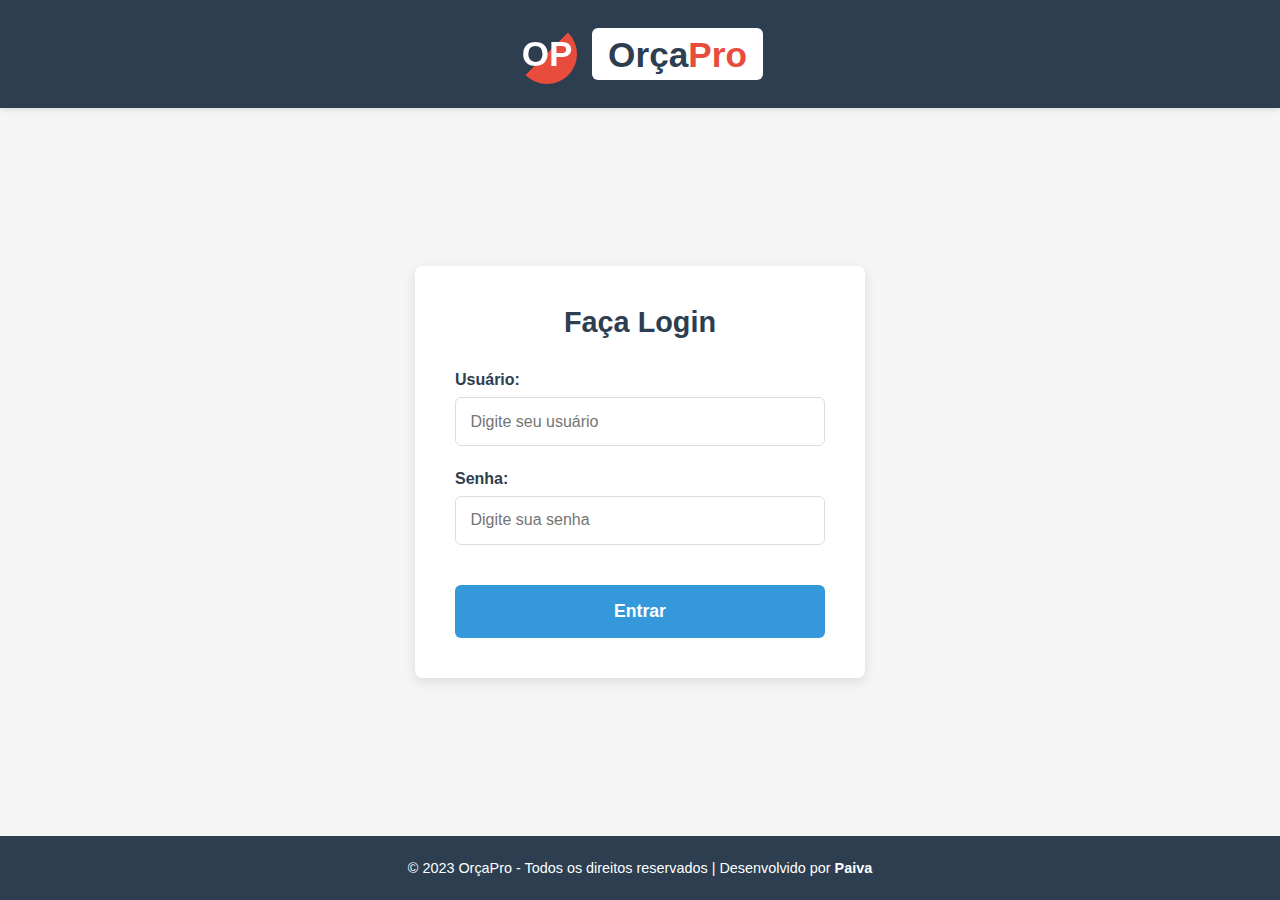
<file: templates/login.html>
<!DOCTYPE html>
<html lang="pt-br">
<head>
    <meta charset="UTF-8">
    <meta name="viewport" content="width=device-width, initial-scale=1.0">
    <title>Login - OrçaPro</title>
    <style>
        :root {
            --primary-color: #2c3e50;
            --secondary-color: #3498db;
            --accent-color: #e74c3c;
        }
        
        * {
            box-sizing: border-box;
            margin: 0;
            padding: 0;
            font-family: 'Segoe UI', Tahoma, Geneva, Verdana, sans-serif;
        }
        
        body {
            background-color: #f5f5f5;
            display: flex;
            flex-direction: column;
            min-height: 100vh;
        }
        
        header {
            background-color: var(--primary-color);
            color: white;
            padding: 1.5rem 2rem;
            display: flex;
            justify-content: center;
            box-shadow: 0 2px 5px rgba(0,0,0,0.1);
        }
        
        .logo-container {
            display: flex;
            align-items: center;
            gap: 15px;
        }
        
        .logo-symbol {
            display: flex;
            align-items: center;
            justify-content: center;
            width: 60px;
            height: 60px;
            background: linear-gradient(135deg, #2c3e50 50%, #e74c3c 50%);
            border-radius: 50%;
            color: white;
            font-family: 'Montserrat', sans-serif;
            font-weight: 900;
            font-size: 2.2rem;
            position: relative;
            overflow: hidden;
        }
        
        .logo-symbol span {
            position: relative;
            z-index: 2;
            background: white;
            -webkit-background-clip: text;
            background-clip: text;
            color: transparent;
            text-shadow: none;
        }
        
        .logo-text {
            font-family: 'Montserrat', sans-serif;
            font-weight: 700;
            font-size: 2.2rem;
            background-color: white;
            padding: 0.3rem 1rem;
            border-radius: 6px;
            display: inline-block;
        }
        
        .logo-text span:first-child {
            color: #2c3e50;
        }
        
        .logo-text span:last-child {
            color: #e74c3c;
        }

        main {
            flex: 1;
            display: flex;
            justify-content: center;
            align-items: center;
            padding: 2rem;
        }
        
        #login-secao {
            background-color: white;
            border-radius: 8px;
            padding: 2.5rem;
            width: 100%;
            max-width: 450px;
            box-shadow: 0 4px 12px rgba(0,0,0,0.1);
        }
        
        h2 {
            color: var(--primary-color);
            text-align: center;
            margin-bottom: 2rem;
            font-size: 1.8rem;
        }
        
        form {
            display: flex;
            flex-direction: column;
            gap: 1.5rem;
        }
        
        label {
            font-weight: 600;
            color: var(--primary-color);
            display: block;
            margin-bottom: 0.5rem;
        }
        
        input {
            width: 100%;
            padding: 0.9rem;
            border: 1px solid #ddd;
            border-radius: 6px;
            font-size: 1rem;
        }
        
        input:focus {
            outline: none;
            border-color: var(--secondary-color);
            box-shadow: 0 0 0 3px rgba(52, 152, 219, 0.2);
        }
        
        button {
            background-color: var(--secondary-color);
            color: white;
            border: none;
            padding: 1rem;
            border-radius: 6px;
            cursor: pointer;
            font-size: 1.1rem;
            font-weight: 600;
            margin-top: 1rem;
            transition: all 0.3s;
        }
        
        button:hover {
            background-color: #2980b9;
            transform: translateY(-2px);
        }
        
        footer {
            background-color: var(--primary-color);
            color: white;
            text-align: center;
            padding: 1.5rem;
            font-size: 0.9rem;
        }
        
        @media (max-width: 768px) {
            .logo-container {
                gap: 10px;
            }
            
            .logo-symbol {
                width: 50px;
                height: 50px;
                font-size: 1.8rem;
            }
            
            .logo-text {
                font-size: 1.6rem;
            }
            
            #login-secao {
                padding: 1.8rem;
            }
        }
    </style>
    <link href="https://fonts.googleapis.com/css2?family=Montserrat:wght@700;900&display=swap" rel="stylesheet">
</head>
<body>
    <!-- Barra Superior -->
    <header>
        <div class="logo-container">
            <div class="logo-symbol">
                <span>OP</span>
            </div>
            <div class="logo-text">
                <span>Orça</span><span>Pro</span>
            </div>
        </div>
    </header>

    <!-- Formulário de Login -->
    <main>
        <section id="login-secao">
            <h2>Faça Login</h2>
            <form method="POST" action="/login">
                <div>
                    <label for="username">Usuário:</label>
                    <input type="text" id="username" name="username" placeholder="Digite seu usuário" required>
                </div>
                
                <div>
                    <label for="password">Senha:</label>
                    <input type="password" id="password" name="password" placeholder="Digite sua senha" required>
                </div>

                <button type="submit">Entrar</button>
            </form>
        </section>
    </main>

    <footer>
        © 2023 OrçaPro - Todos os direitos reservados | Desenvolvido por <strong>Paiva</strong>
    </footer>
</body>
</html>
</file>
